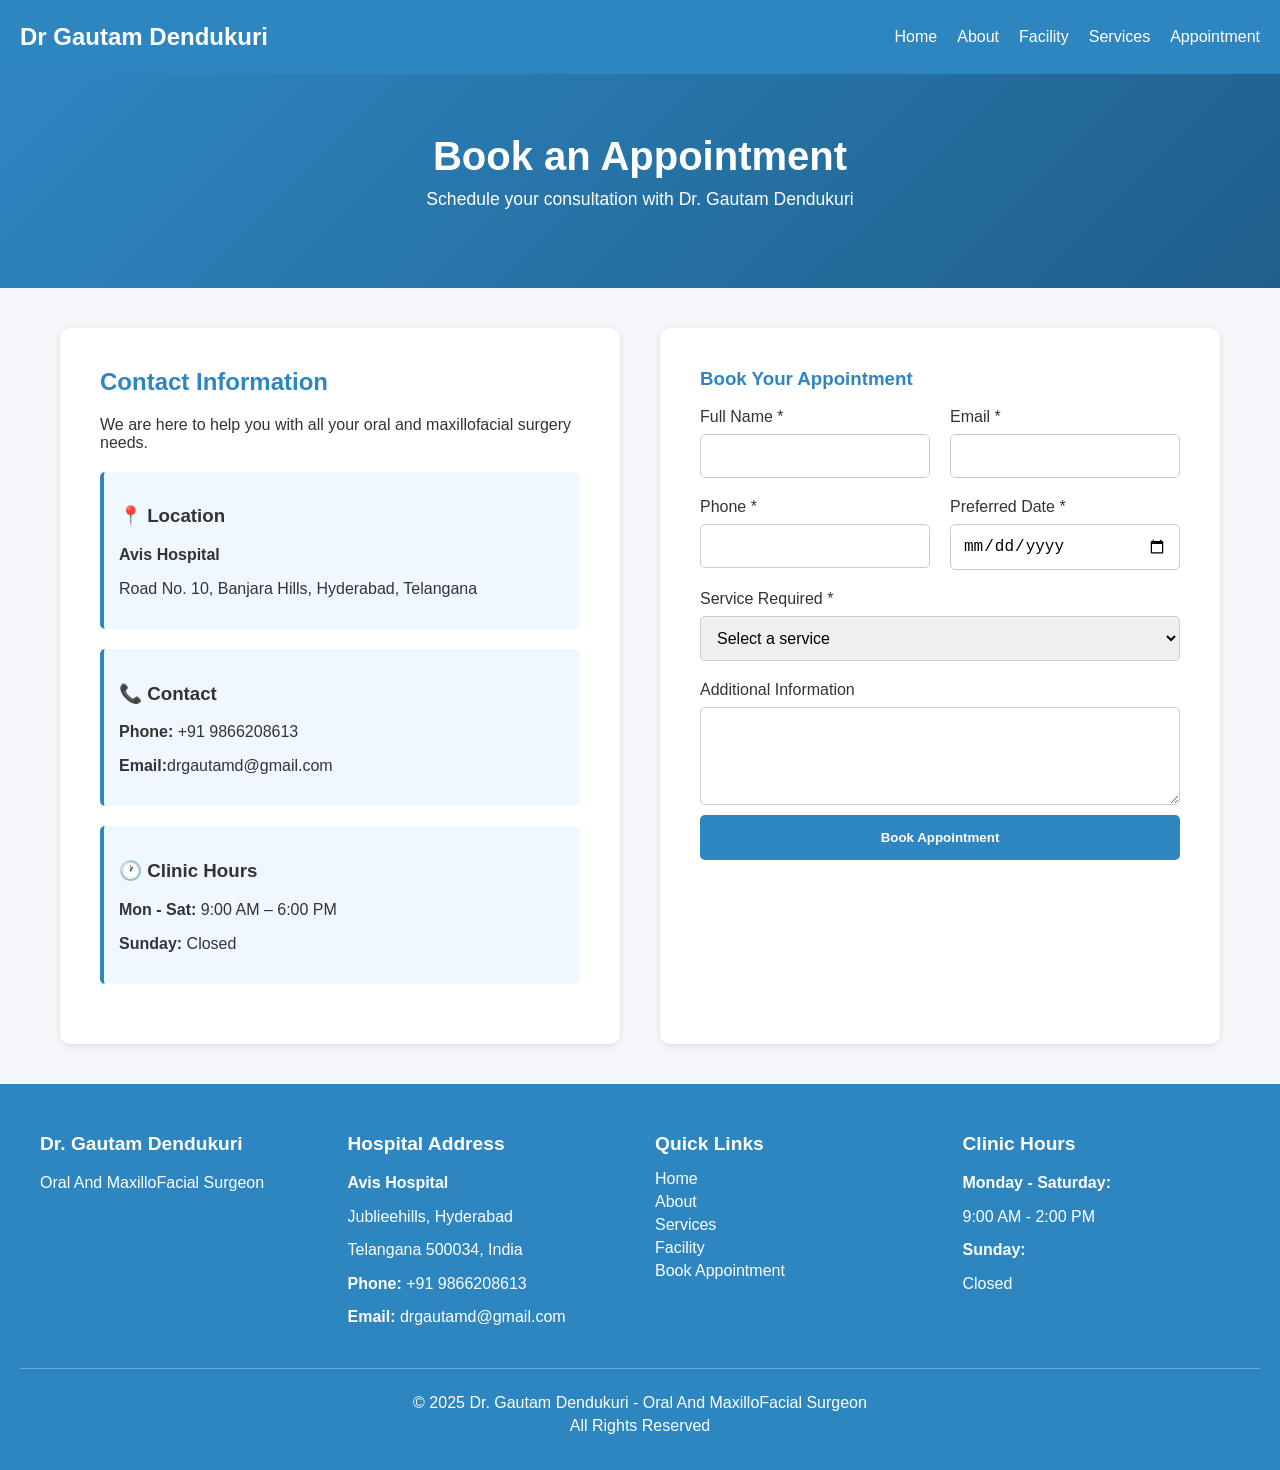
<file: appointment.html>
<!DOCTYPE html>
<html lang="en">
<head>
  <meta charset="UTF-8" />
  <meta name="viewport" content="width=device-width, initial-scale=1.0" />
  <title>Appointment - Dr Gautam Dendukuri</title>
  <style>
    * { box-sizing: border-box; }
    body {
      margin: 0;
      font-family: Arial, sans-serif;
      background-color: #f5f7fa;
      color: #333;
    }

    .page-header {
      background: linear-gradient(135deg, #2E86C1, #1f5f8b);
      color: white;
      padding: 60px 20px;
      text-align: center;
    }

    .page-header h1 { margin: 0; font-size: 2.5rem; }
    .page-header p { margin-top: 10px; font-size: 1.1rem; }

    .appointment-container {
      max-width: 1200px;
      margin: 40px auto;
      display: grid;
      grid-template-columns: 1fr 1fr;
      gap: 40px;
      padding: 0 20px;
    }

    .appointment-info, .contact-form {
      background: #fff;
      padding: 40px;
      border-radius: 10px;
      box-shadow: 0 2px 8px rgba(0,0,0,0.1);
    }

    .appointment-info h2, .contact-form h3 {
      color: #2E86C1;
      margin-top: 0;
    }

    .info-item {
      background: #f0f8ff;
      border-left: 4px solid #2E86C1;
      margin: 20px 0;
      padding: 15px;
      border-radius: 5px;
    }

    .form-grid {
      display: grid;
      grid-template-columns: repeat(2, 1fr);
      gap: 20px;
    }

    .form-group {
      display: flex;
      flex-direction: column;
    }

    .form-group.full-width { grid-column: 1 / -1; }

    label {
      margin-bottom: 8px;
      font-weight: 500;
    }

    input, select, textarea {
      padding: 12px;
      border: 1px solid #ccc;
      border-radius: 5px;
      font-size: 1rem;
    }

    button.submit-button {
      margin-top: 10px;
      width: 100%;
      padding: 15px;
      background: #2E86C1;
      border: none;
      border-radius: 5px;
      color: #fff;
      font-weight: bold;
      cursor: pointer;
      transition: background-color 0.3s;
    }

    button.submit-button:hover { background: #1f5f8b; }

    /* Loading state */
    button.submit-button:disabled { opacity: 0.8; cursor: not-allowed; }
    .loading-content { display: inline-flex; align-items: center; gap: 10px; }
    .spinner {
      width: 16px; height: 16px;
      border: 2px solid rgba(255,255,255,0.6);
      border-top-color: #ffffff;
      border-radius: 50%;
      animation: spin 0.8s linear infinite;
    }
    @keyframes spin { to { transform: rotate(360deg); } }

    @media (max-width: 768px) {
      .appointment-container { grid-template-columns: 1fr; }
      .form-grid { grid-template-columns: 1fr; }
    }
     footer {
    background-color: #2E86C1;
    color: white;
    padding: 30px 20px;
    margin-top: 40px;
  }

  .footer-content {
    max-width: 1200px;
    margin: 0 auto;
    display: grid;
    grid-template-columns: repeat(auto-fit, minmax(250px, 1fr));
    gap: 30px;
  }

  .footer-section h3 {
    color: white;
    margin-bottom: 15px;
    font-size: 1.2rem;
  }

  /* removed icon styles */

  .footer-section p {
    margin: 8px 0;
    line-height: 1.6;
  }

  .footer-section a {
    color: white;
    text-decoration: none;
    display: block;
    margin: 5px 0;
  }

  .footer-section a:hover {
    text-decoration: underline;
  }

  .footer-bottom {
    text-align: center;
    margin-top: 30px;
    padding-top: 20px;
    border-top: 1px solid rgba(255, 255, 255, 0.3);
  }

  .footer-bottom p {
    margin: 5px 0;
  }

  @media (max-width: 768px) {
    .footer-content {
      grid-template-columns: 1fr;
      gap: 10px;
      text-align: center;
    }

    footer {
      padding: 20px 15px;
    }

    .footer-section {
      padding: 12px 0;
      border-bottom: 1px solid rgba(255, 255, 255, 0.2);
    }

    .footer-section:last-child {
      border-bottom: none;
    }

    .footer-section h3 {
      font-size: 1.1rem;
      margin-bottom: 8px;
    }

    /* removed icon styles */

    .footer-section p {
      margin: 4px 0;
      font-size: 0.9rem;
    }

    .footer-section a {
      font-size: 0.9rem;
      margin: 2px 0;
    }

    .footer-bottom {
      margin-top: 20px;
      padding-top: 15px;
      font-size: 0.85rem;
    }

    .footer-bottom p {
      margin: 3px 0;
    }
  }
  </style>
</head>

<body>
  
  <div id="header-container"></div>
  <main>
    <div class="page-header">
      <h1>Book an Appointment</h1>
      <p>Schedule your consultation with Dr. Gautam Dendukuri</p>
    </div>

    <div class="appointment-container">
      <div class="appointment-info">
        <h2>Contact Information</h2>
        <p>We are here to help you with all your oral and maxillofacial surgery needs.</p>

        <div class="info-item">
          <h3>📍 Location</h3>
          <p><strong>Avis Hospital</strong></p>
          <p>Road No. 10, Banjara Hills, Hyderabad, Telangana</p>
        </div>

        <div class="info-item">
          <h3>📞 Contact</h3>
          <p><strong>Phone:</strong> +91 9866208613</p>
          <p><strong>Email:</strong>drgautamd@gmail.com</p>
        </div>

        <div class="info-item">
          <h3>🕐 Clinic Hours</h3>
          <p><strong>Mon - Sat:</strong> 9:00 AM – 6:00 PM</p>
          <p><strong>Sunday:</strong> Closed</p>
        </div>
      </div>

      <div class="contact-form">
        <h3>Book Your Appointment</h3>
        <form id="appointmentForm">
          <div class="form-grid">
            <div class="form-group">
              <label for="name">Full Name *</label>
              <input type="text" id="name" name="name" required>
            </div>
            <div class="form-group">
              <label for="email">Email *</label>
              <input type="email" id="email" name="email" required>
            </div>
            <div class="form-group">
              <label for="phone">Phone *</label>
              <input type="tel" id="phone" name="phone" required>
            </div>
            <div class="form-group">
              <label for="bookingDate">Preferred Date *</label>
              <input type="date" id="bookingDate" name="bookingDate" required>
            </div>
            <div class="form-group full-width">
              <label for="service">Service Required *</label>
              <select id="service" name="service" required>
                <option value="">Select a service</option>
                <option value="facial-trauma">Facial Trauma & Deformities</option>
                <option value="orthognathic">Orthognathic & Cosmetic Surgery</option>
                <option value="sleep-apnoea">Obstructive Sleep Apnoea</option>
                <option value="head-neck">Head & Neck Pathology</option>
                <option value="dental-implants">Full Mouth Rehabilitation</option>
                <option value="consultation">General Consultation</option>
              </select>
            </div>
            <div class="form-group full-width">
              <label for="message">Additional Information</label>
              <textarea id="message" name="message" rows="4"></textarea>
            </div>
          </div>
          <button type="submit" class="submit-button">Book Appointment</button>
        </form>
      </div>
    </div>

      <!-- Footer -->
  <footer>
  <div class="footer-content">
    <div class="footer-section">
      <h3>Dr. Gautam Dendukuri</h3>
      <p>Oral And MaxilloFacial Surgeon</p>
      
    </div>

    <div class="footer-section">
      <h3>Hospital Address</h3>
      <p><strong>Avis Hospital</strong></p>
      <p>Jublieehills, Hyderabad</p>
      <p>Telangana 500034, India</p>
      <p><strong>Phone:</strong> +91 9866208613</p>
      <p><strong>Email:</strong> drgautamd@gmail.com</p>
    </div>

    <div class="footer-section">
      <h3>Quick Links</h3>
      <a href="index.html">Home</a>
      <a href="about.html">About</a>
      <a href="services.html">Services</a>
      <a href="facility.html">Facility</a>
      <a href="appointment.html">Book Appointment</a>
    </div>

    <div class="footer-section">
      <h3>Clinic Hours</h3>
      <p><strong>Monday - Saturday:</strong></p>
      <p>9:00 AM - 2:00 PM</p>
      <p><strong>Sunday:</strong></p>
      <p>Closed</p>
      <!-- <p style="margin-top: 15px;"><em>Emergency cases available 24/7</em></p> -->
    </div>
  </div>

  <div class="footer-bottom">
    <p>&copy; 2025 Dr. Gautam Dendukuri - Oral And MaxilloFacial Surgeon</p>
    <p>All Rights Reserved</p>
  </div>
</footer>

  </main>
 

  <script>
    fetch("header.html")
      .then(response => {
        if (!response.ok) {
          throw new Error("Header failed to load");
        }
        return response.text();
      })
      .then(data => {
        document.getElementById("header-container").innerHTML = data;
        const toggleBtn = document.getElementById('menuToggle');
        const navLinks = document.getElementById('navLinks');
        if (toggleBtn && navLinks) {
          toggleBtn.addEventListener('click', () => {
            navLinks.classList.toggle('show');
          });
        }
      })
      .catch(error => {
        console.error("Error loading header:", error);
      });

    const GOOGLE_SCRIPT_URL = "https://script.google.com/macros/s/AKfycbyk726o5K_Hj0Gotx3oP5ljRyBOSq3weRAcrnk2KGQ3FmMeCqcJ_z1u5XB8iQSWZHjE/exec";

    document.getElementById("appointmentForm").addEventListener("submit", async (event) => {
      event.preventDefault();
      const form = event.target;
      const submitBtn = form.querySelector('button[type="submit"]');
      const originalBtnHtml = submitBtn.innerHTML;
      submitBtn.disabled = true;
      submitBtn.setAttribute('aria-busy', 'true');
      submitBtn.innerHTML = '<span class="loading-content"><span class="spinner"></span><span>Please wait...</span></span>';
      const formData = new FormData(form);
      const payload = new URLSearchParams(formData);

      try {
        await fetch(GOOGLE_SCRIPT_URL, {
          method: "POST",
          mode: "no-cors",
          headers: { "Content-Type": "application/x-www-form-urlencoded" },
          body: payload.toString()
        });
        alert("✅ Thank you! Your appointment has been submitted successfully. We will contact you shortly.");
        form.reset();
      } catch (error) {
        alert("❌ Submission failed. Please try again later or contact us directly.");
        console.error(error);
      } finally {
        submitBtn.disabled = false;
        submitBtn.removeAttribute('aria-busy');
        submitBtn.innerHTML = originalBtnHtml;
      }
    });
  </script>
</body>
</html>
</file>
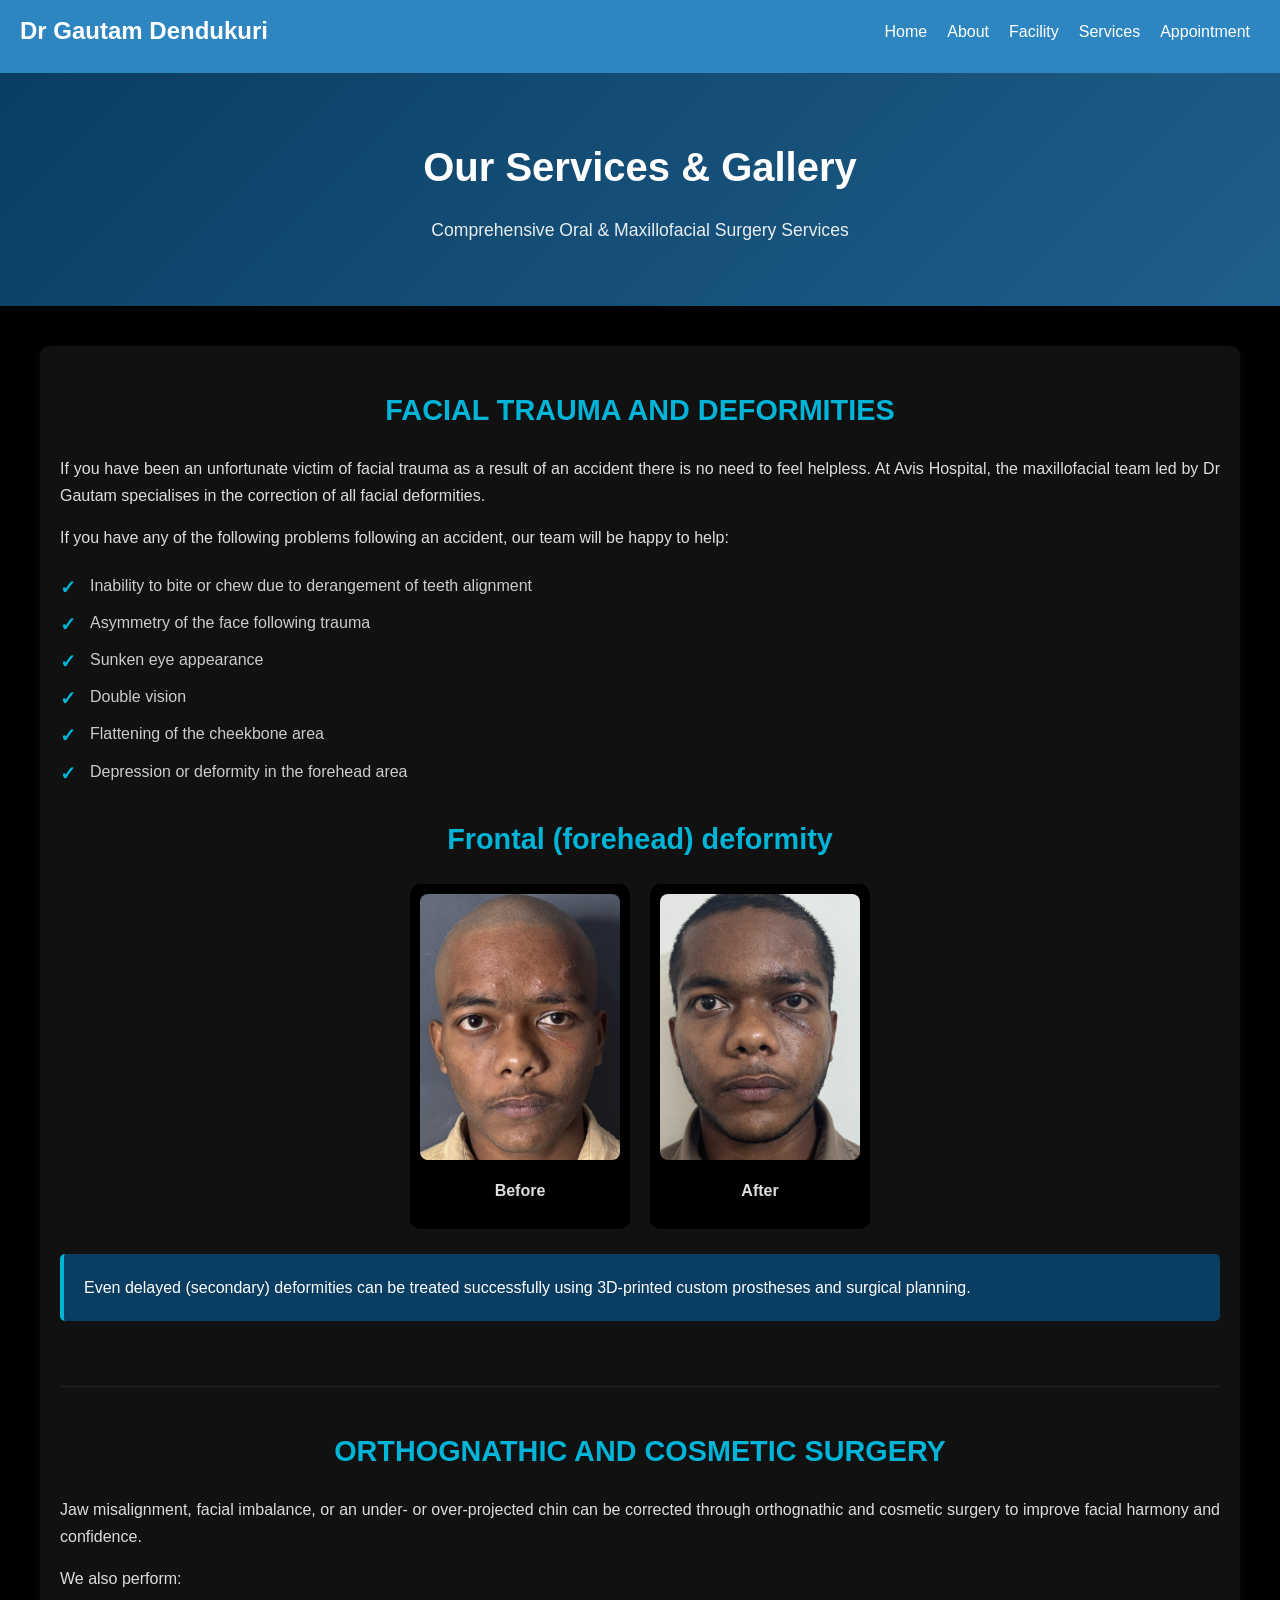
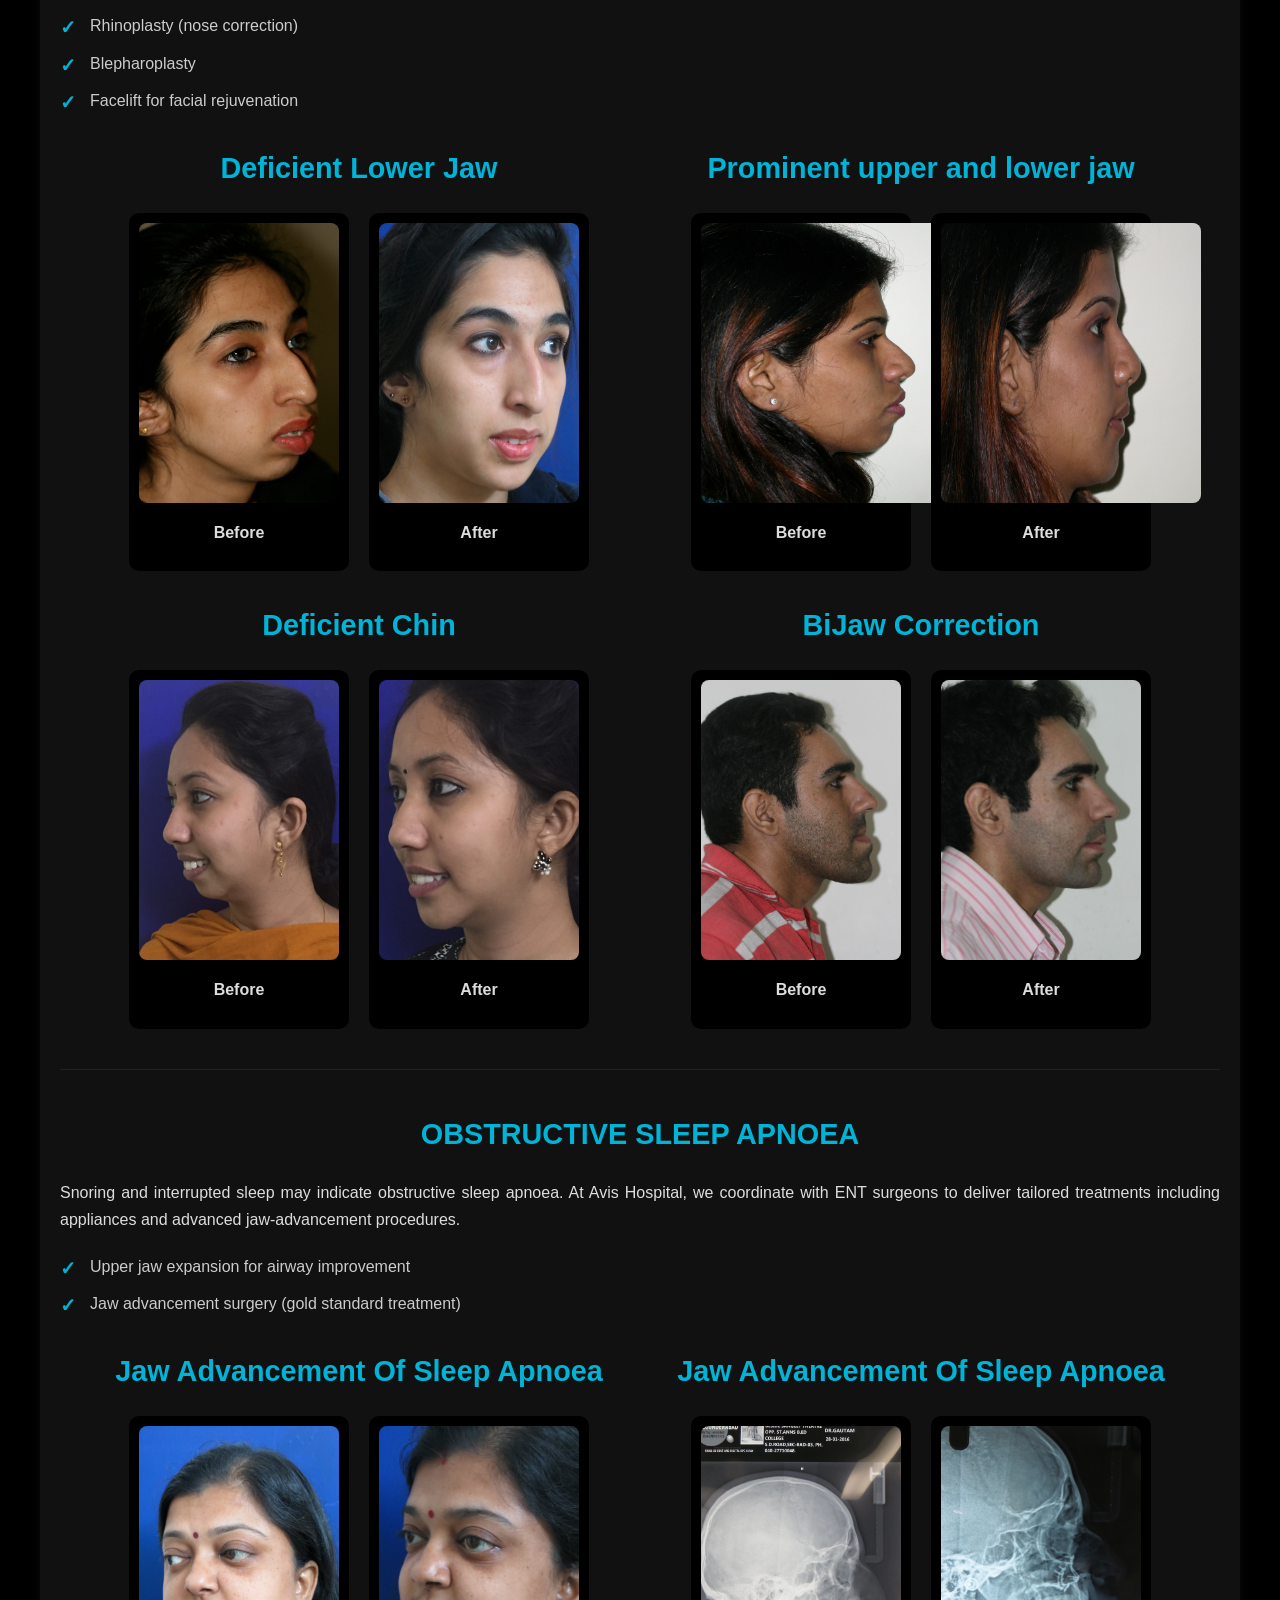
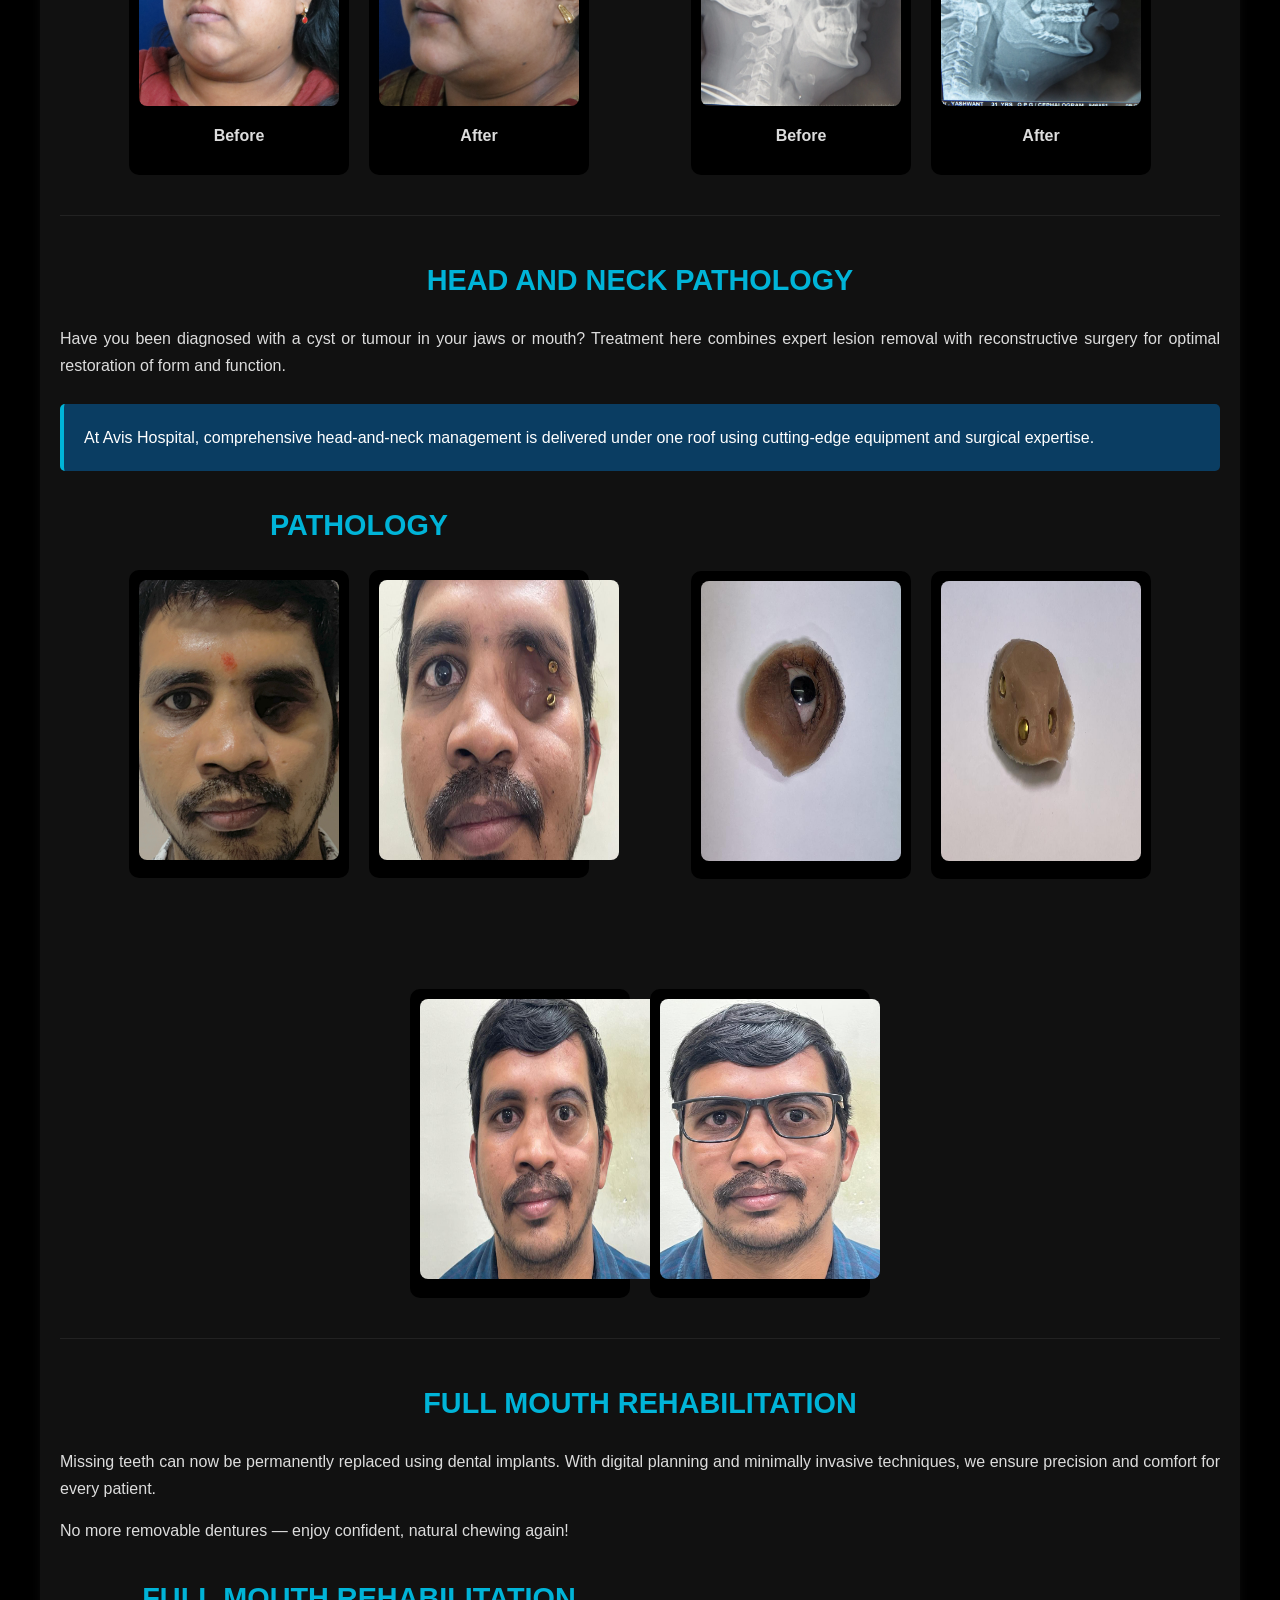
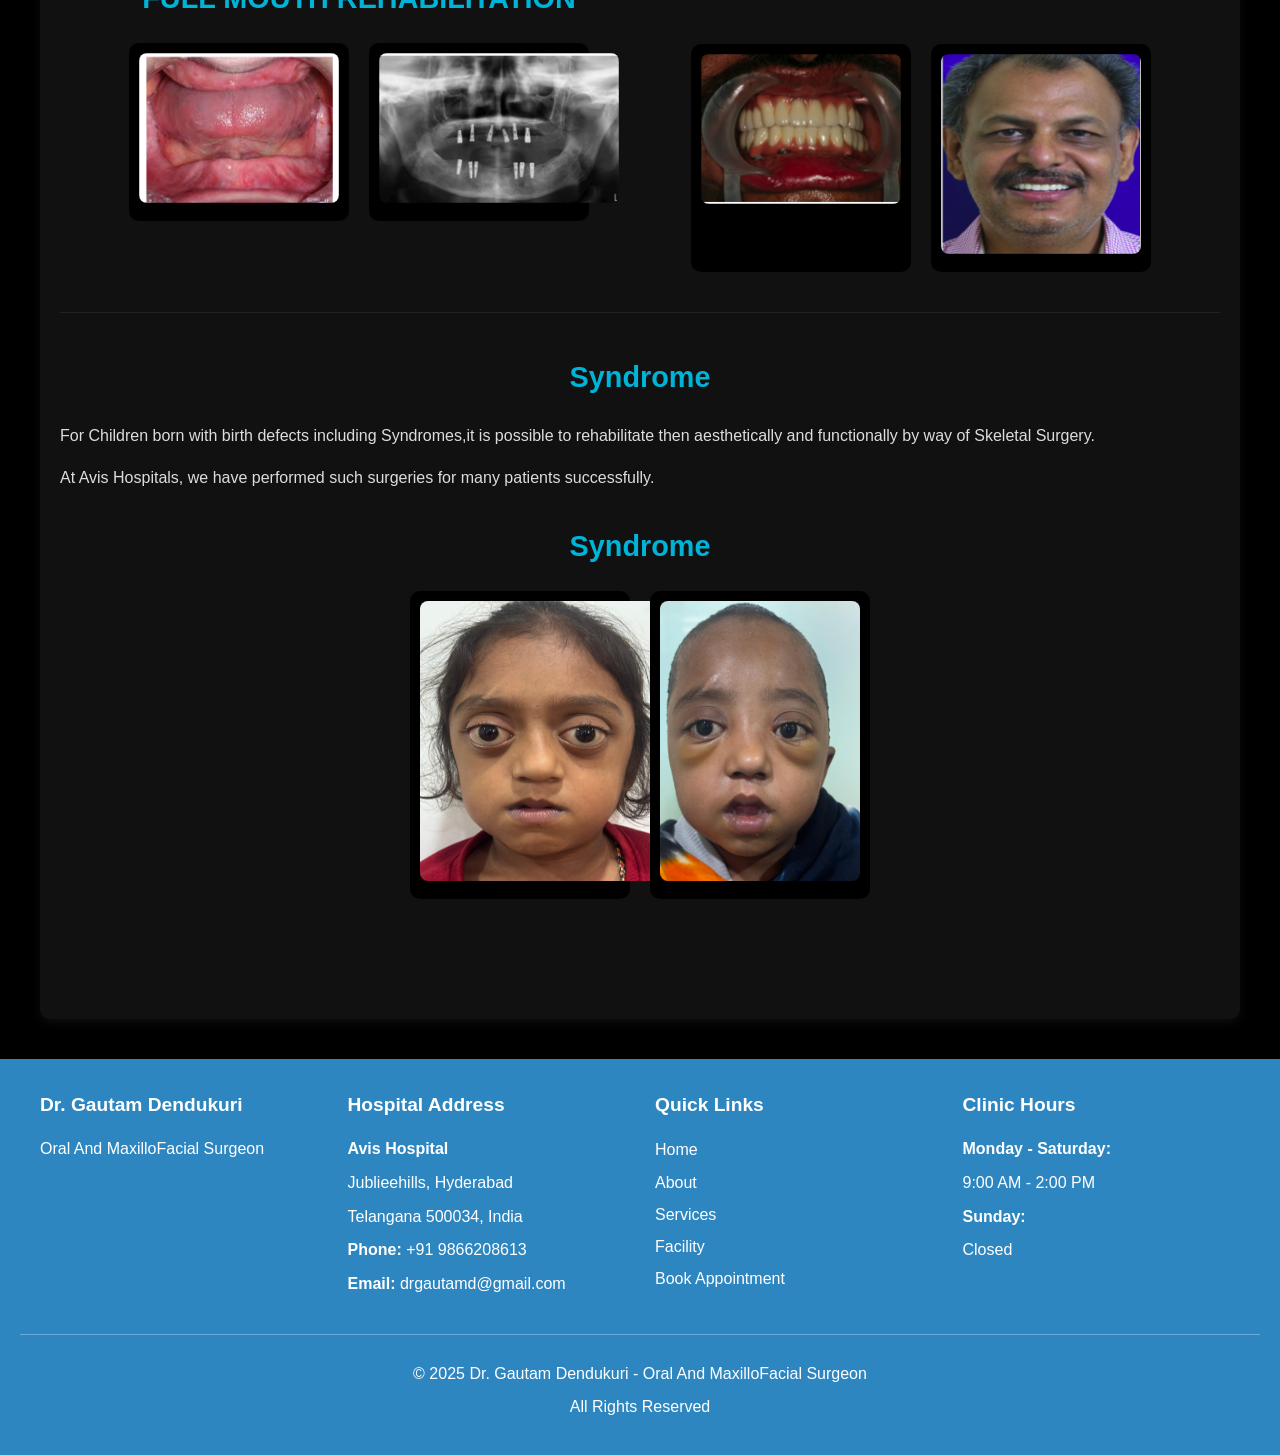
<file: services.html>
<!DOCTYPE html>
<html lang="en">

<head>
    <meta charset="UTF-8" />
    <meta name="viewport" content="width=device-width, initial-scale=1.0" />
    <title>Services - Dr Gautam Dendukuri</title>

    <style>
        /* ---------- Global Reset ---------- */
        * {
            box-sizing: border-box;
            margin: 0;
            padding: 0;
        }

        /* ---------- Base Styles ---------- */
        body {
            font-family: Arial, sans-serif;
            background-color: #000;
            /* Full black background */
            color: #fff;
            /* White text */
            overflow-x: hidden;
            width: 100%;
            line-height: 1.7;
        }

        main {
            width: 100%;
        }

        /* ---------- Page Header ---------- */
        .page-header {
            background: linear-gradient(135deg, #0a3d62, #1f5f8b);
            color: #fff;
            padding: 60px 20px;
            text-align: center;
        }

        .page-header h1 {
            margin: 0;
            font-size: 2.5rem;
        }

        .page-header p {
            margin-top: 15px;
            font-size: 1.1rem;
            opacity: 0.9;
        }

        /* ---------- Content Wrapper ---------- */
        .content-wrapper {
            max-width: 1200px;
            margin: 40px auto;
            background-color: #111;
            /* Dark card background */
            padding: 40px 20px;
            border-radius: 10px;
            box-shadow: 0 4px 10px rgba(255, 255, 255, 0.05);
        }

        /* ---------- Service Sections ---------- */
        .service-section {
            margin-bottom: 40px;
            padding-bottom: 40px;
            border-bottom: 1px solid #222;
        }

        .service-section:last-child {
            border-bottom: none;
        }

        .service-section h2 {
            color: #00B4D8;
            /* Accent blue */
            font-size: 1.8rem;
            margin-bottom: 20px;
        }

        .service-section p {
            color: #ddd;
            margin-bottom: 15px;
            text-align: justify;
        }

        /* ---------- Lists ---------- */
        .service-list {
            list-style: none;
            margin: 20px 0;
            padding: 0;
        }

        .service-list li {
            position: relative;
            padding-left: 30px;
            margin-bottom: 10px;
            color: #ccc;
        }

        .service-list li::before {
            content: "✓";
            position: absolute;
            left: 0;
            color: #00B4D8;
            font-weight: bold;
            font-size: 1.2rem;
        }


        /* ---------- Highlight Box ---------- */
        .service-highlight {
            background-color: #0a3d62;
            border-left: 4px solid #00B4D8;
            padding: 20px;
            margin: 25px 0;
            border-radius: 5px;
        }

        .service-highlight p {
            margin: 0;
            color: #fff;
        }

        /* ---------- Gallery ---------- */
        .gallery-grid-two {
            display: flex;
            flex-wrap: wrap;
            justify-content: center;
            gap: 25px;
            margin-top: 25px;
        }

        .gallery-item {
            background-color: #111;
            border-radius: 10px;
            box-shadow: 0 2px 10px rgba(255, 255, 255, 0.1);
            overflow: hidden;
            width: 100%;
            max-width: 250px;
            transition: transform 0.3s, box-shadow 0.3s;
            cursor: pointer;
        }

        .gallery-item:hover {
            transform: translateY(-5px);
            box-shadow: 0 6px 15px rgba(255, 255, 255, 0.2);
        }

        .gallery-item img {
            width: 100%;
            height: 320px;
            object-fit: cover;
        }

        .item-title {
            text-align: center;
            padding: 12px;
            font-weight: 600;
            color: #00B4D8;
            background-color: #000;
        }

        /* ---------- Lightbox ---------- */
        .lightbox {
            display: none;
            position: fixed;
            z-index: 9999;
            inset: 0;
            background-color: rgba(0, 0, 0, 0.9);
            justify-content: center;
            align-items: center;
        }

        .lightbox.active {
            display: flex;
        }

        .lightbox-content {
            max-width: 90%;
            max-height: 90%;
            object-fit: contain;
        }

        .lightbox-close {
            position: absolute;
            top: 20px;
            right: 40px;
            color: white;
            font-size: 40px;
            font-weight: bold;
            cursor: pointer;
            transition: color 0.3s;
        }

        .lightbox-close:hover {
            color: #00B4D8;
        }

        /* ---------- Responsive ---------- */
        @media (max-width: 768px) {
            .page-header {
                padding: 40px 15px;
            }

            .page-header h1 {
                font-size: 1.9rem;
            }

            .page-header p {
                font-size: 1rem;
            }

            .content-wrapper {
                padding: 25px 15px;
            }

            .service-section h2 {
                font-size: 1.4rem;
            }

            .service-section p {
                font-size: 0.95rem;
            }

            .gallery-item img {
                height: 360px;
            }

            .lightbox-close {
                top: 10px;
                right: 20px;
                font-size: 30px;
            }
        }

        header {
            background-color: #2E86C1;
            color: white;
            padding: 20px;
        }

        nav {
            display: flex;
            justify-content: space-between;
            align-items: center;
            flex-wrap: wrap;
        }

        .logo {
            font-size: 1.5rem;
            font-weight: bold;
        }

        .menu-toggle {
            display: none;
            font-size: 1.8rem;
            background: none;
            border: none;
            color: white;
            cursor: pointer;
            user-select: none;
        }

        .nav-links {
            list-style: none;
            display: flex;
            gap: 20px;
            padding: 0;
            margin: 0;
            overflow: hidden;
            transition: max-height 0.3s ease;
        }

        .nav-links li {
            display: inline;
        }

        .nav-links a {
            color: white;
            text-decoration: none;
            font-weight: 500;
            display: block;
            padding: 8px 0;
        }

        .nav-links a:hover {
            text-decoration: underline;
        }

        /* Mobile: keep logo and hamburger side by side, stack menu below */
        @media (max-width: 768px) {
            nav {
                flex-direction: row;
                justify-content: space-between;
                align-items: center;
            }

            .menu-toggle {
                display: block;
            }

            .nav-links {
                flex-direction: column;
                width: 100%;
                max-height: 0;
                background-color: #2E86C1;
                order: 3;
                align-items: center;
            }

            .nav-links.show {
                max-height: 500px;
                /* enough to show all menu items */
            }

            .nav-links li {
                padding: 10px 20px;
                width: 100%;
                text-align: center;
            }

            .nav-links a {
                text-align: center;
                width: 100%;
            }
        }

        footer {
            background-color: #2E86C1;
            color: white;
            padding: 30px 20px;
            margin-top: 40px;
        }

        .footer-content {
            max-width: 1200px;
            margin: 0 auto;
            display: grid;
            grid-template-columns: repeat(auto-fit, minmax(250px, 1fr));
            gap: 30px;
        }

        .footer-section h3 {
            color: white;
            margin-bottom: 15px;
            font-size: 1.2rem;
        }

        /* removed icon styles */

        .footer-section p {
            margin: 8px 0;
            line-height: 1.6;
        }

        .footer-section a {
            color: white;
            text-decoration: none;
            display: block;
            margin: 5px 0;
        }

        .footer-section a:hover {
            text-decoration: underline;
        }

        .footer-bottom {
            text-align: center;
            margin-top: 30px;
            padding-top: 20px;
            border-top: 1px solid rgba(255, 255, 255, 0.3);
        }

        .footer-bottom p {
            margin: 5px 0;
        }

        @media (max-width: 768px) {
            .footer-content {
                grid-template-columns: 1fr;
                gap: 10px;
                text-align: center;
            }

            footer {
                padding: 20px 15px;
            }

            .footer-section {
                padding: 12px 0;
                border-bottom: 1px solid rgba(255, 255, 255, 0.2);
            }

            .footer-section:last-child {
                border-bottom: none;
            }

            .footer-section h3 {
                font-size: 1.1rem;
                margin-bottom: 8px;
            }

            /* removed icon styles */

            .footer-section p {
                margin: 4px 0;
                font-size: 0.9rem;
            }

            .footer-section a {
                font-size: 0.9rem;
                margin: 2px 0;
            }

            .footer-bottom {
                margin-top: 20px;
                padding-top: 15px;
                font-size: 0.85rem;
            }

            .footer-bottom p {
                margin: 3px 0;
            }
        }

        .gallery-section {
            text-align: center;
            margin-top: 40px;
            margin-bottom: 40px;
        }

        .gallery-heading {
            font-size: 1.6rem;
            font-weight: 600;
            color: #2E86C1;
            /* or #00B4D8 for dark theme */
            margin-bottom: 20px;
            text-transform: uppercase;
            letter-spacing: 1px;
        }

        h2 {
            text-align: center;
            color: #0D5174;
            margin-bottom: 20px;
        }

        .image-row {
            display: flex;
            justify-content: center;
            gap: 20px;
            flex-wrap: wrap;
        }

        .image-card {
            background-color: #000;
            border-radius: 10px;
            padding: 10px;
            text-align: center;
            width: 250px;
        }

        .image-card img {
            width: 100%;
            border-radius: 8px;
        }

        .caption {
            color: #fff;
            margin-top: 8px;
            font-weight: bold;
            text-align: center;
        }

        @media (max-width: 600px) {
            .image-row {
                flex-direction: column;
                align-items: center;
            }
        }

        .deformity-row {
            display: flex;
            justify-content: center;
            align-items: flex-start;
            gap: 40px;
            flex-wrap: wrap;
            margin-top: 30px;
        }

        .deformity-card {
            width: 45%;
            min-width: 300px;
            text-align: center;
        }

        h2 {
            color: #0D5174;
            margin-bottom: 20px;
        }

        .image-row {
            display: flex;
            justify-content: center;
            gap: 20px;
            flex-wrap: wrap;
        }

        .image-card {
            background-color: #000;
            border-radius: 10px;
            padding: 10px;
            width: 220px;
        }

        .image-card img {
            width: 100%;
            border-radius: 8px;
        }

        .caption {
            color: #fff;
            margin-top: 8px;
            font-weight: bold;
        }

        @media (max-width: 800px) {
            .deformity-row {
                flex-direction: column;
                align-items: center;
            }

            .deformity-card {
                width: 90%;
            }
        }
    </style>

</head>

<body>





    <main>
        <header style="background-color: #2E86C1; padding-right: 30px; padding-top: 10px;">
            <nav>
                <div class="logo">Dr Gautam Dendukuri</div>
                <button class="menu-toggle" id="menuToggle" aria-label="Toggle menu">☰</button>
                <ul class="nav-links" id="navLinks">
                    <li><a href="index.html">Home</a></li>
                    <li><a href="about.html">About</a></li>
                    <li><a href="facility.html">Facility</a></li>
                    <li><a href="services.html">Services</a></li>
                    <li><a href="appointment.html">Appointment</a></li>
                </ul>
            </nav>
        </header>
        <div class="page-header">
            <h1>Our Services & Gallery</h1>
            <p>Comprehensive Oral & Maxillofacial Surgery Services</p>
        </div>

        <div class="content-wrapper">
            <!-- Facial Trauma -->
            <div class="service-section">
                <h2>FACIAL TRAUMA AND DEFORMITIES</h2>
                <p>
                    If you have been an unfortunate victim of facial trauma as a result of an accident there is no need
                    to feel helpless. At Avis Hospital, the maxillofacial team led by Dr Gautam specialises in the
                    correction of all facial deformities.
                </p>
                <p>
                    If you have any of the following problems following an accident, our team will be happy to help:
                </p>
                <ul class="service-list">
                    <li>Inability to bite or chew due to derangement of teeth alignment</li>
                    <li>Asymmetry of the face following trauma</li>
                    <li>Sunken eye appearance</li>
                    <li>Double vision</li>
                    <li>Flattening of the cheekbone area</li>
                    <li>Depression or deformity in the forehead area</li>
                </ul>
                <div class="deformity-row">

                    <!-- First Set -->
                    <div class="deformity-card">
                        <h2>Frontal (forehead) deformity</h2>
                        <div class="image-row">
                            <div class="image-card">
                                <img src="./resources/assets/fd-1 (2).jpeg" alt="Before image">
                                <p class="caption" style="text-align: center;">Before</p>
                            </div>
                            <div class="image-card">
                                <img src="./resources/assets/fd-1 (1).jpeg" alt="After image">
                                <p class="caption" style="text-align: center;">After</p>
                            </div>
                        </div>
                    </div>

                    <!-- Second Set -->
                    <!-- <div class="deformity-card">
                        <h2>Frontal (forehead) deformity</h2>
                        <div class="image-row">
                            <div class="image-card">
                                <img src="./resources/assets/fd-1 (2).jpeg" alt="Before image">
                                <p class="caption" style="text-align: center;">Before</p>
                            </div>
                            <div class="image-card">
                                <img src="./resources/assets/fd-1 (1).jpeg" alt="After image">
                                <p class="caption" style="text-align: center;">After</p>
                            </div>
                        </div>
                    </div> -->

                </div>


                <div class="service-highlight">
                    <p>Even delayed (secondary) deformities can be treated successfully using 3D-printed custom
                        prostheses and surgical planning.</p>
                </div>
            </div>

            <!-- Orthognathic -->
            <div class="service-section">
                <h2>ORTHOGNATHIC AND COSMETIC SURGERY</h2>
                <p>
                    Jaw misalignment, facial imbalance, or an under- or over-projected chin can be corrected through
                    orthognathic and cosmetic surgery to improve facial harmony and confidence.
                </p>
                <p>We also perform:</p>
                <ul class="service-list">
                    <li>Rhinoplasty (nose correction)</li>
                    <li>Blepharoplasty</li>
                    <li>Facelift for facial rejuvenation</li>
                </ul>

                <div class="deformity-row">

                    <!-- First Set -->
                    <div class="deformity-card">
                        <h2>Deficient Lower Jaw</h2>
                        <div class="image-row">
                            <div class="image-card">
                                <img src="./resources/assets/IMG_6109.webp" alt="Before image" style="height: 280px;">
                                <p class="caption" style="text-align: center;">Before</p>
                            </div>
                            <div class="image-card">
                                <img src="./resources/assets/IMG_0729.webp" alt="After image" style="height: 280px;">
                                <p class="caption" style="text-align: center;">After</p>
                            </div>
                        </div>
                    </div>

                    <!-- Second Set -->
                    <div class="deformity-card">
                        <h2>Prominent upper and lower jaw</h2>
                        <div class="image-row">
                            <div class="image-card">
                                <img src="./resources/assets/img-11 (2).jpeg" alt="Before image"
                                    style="height: 280px; width: 240px;">
                                <p class="caption" style="text-align: center;">Before</p>
                            </div>
                            <div class="image-card">
                                <img src="./resources/assets/img-11 (1).jpeg" alt="After image"
                                    style="height: 280px; width: 260px;">
                                <p class="caption" style="text-align: center;">After</p>
                            </div>
                        </div>
                    </div>

                </div>
                <div class="deformity-row">

                    <!-- First Set -->
                    <div class="deformity-card">
                        <h2>Deficient Chin</h2>
                        <div class="image-row">
                            <div class="image-card">
                                <img src="./resources/assets/IMG-15.jpeg" alt="Before image" style="height: 280px;">
                                <p class="caption" style="text-align: center;">Before</p>
                            </div>
                            <div class="image-card">
                                <img src="./resources/assets/IMG-14.jpeg" alt="After image" style="height: 280px;">
                                <p class="caption" style="text-align: center;">After</p>
                            </div>
                        </div>
                    </div>

                    <!-- Second Set -->
                    <div class="deformity-card">
                        <h2>BiJaw Correction</h2>
                        <div class="image-row">
                            <div class="image-card">
                                <img src="./resources/assets/IMG-13.jpeg" alt="Before image" style="height: 280px;">
                                <p class="caption" style="text-align: center;">Before</p>
                            </div>
                            <div class="image-card">
                                <img src="./resources/assets/IMG-12.jpeg" alt="After image" style="height: 280px;">
                                <p class="caption" style="text-align: center;">After</p>
                            </div>
                        </div>
                    </div>

                </div>

            </div>

            <!-- Sleep Apnoea -->
            <div class="service-section">
                <h2>OBSTRUCTIVE SLEEP APNOEA</h2>
                <p>
                    Snoring and interrupted sleep may indicate obstructive sleep apnoea. At Avis Hospital, we coordinate
                    with ENT surgeons to deliver tailored treatments including appliances and advanced jaw-advancement
                    procedures.
                </p>
                <ul class="service-list">
                    <li>Upper jaw expansion for airway improvement</li>
                    <li>Jaw advancement surgery (gold standard treatment)</li>
                </ul>

                <!-- <div class="gallery-grid-two">
                    <div class="gallery-item" onclick="openLightbox('./resources/assets/IMG_1911.webp')">
                        <img src="./resources/assets/IMG_1911.webp" alt="Before">
                        <div class="item-title">Before</div>
                    </div>
                    <div class="gallery-item" onclick="openLightbox('./resources/assets/IMG_1913.webp')">
                        <img src="./resources/assets/IMG_1913.webp" alt="After">
                        <div class="item-title">After</div>
                    </div>
                </div> -->
                <div class="deformity-row">

                    <!-- First Set -->
                    <div class="deformity-card">
                        <h2>Jaw Advancement Of Sleep Apnoea</h2>
                        <div class="image-row">
                            <div class="image-card">
                                <img src="./resources/assets/IMG-18.jpeg" alt="Before image" style="height: 280px;">
                                <p class="caption" style="text-align: center;">Before</p>
                            </div>
                            <div class="image-card">
                                <img src="./resources/assets/IMG-17.jpeg" alt="After image" style="height: 280px;">
                                <p class="caption" style="text-align: center;">After</p>
                            </div>
                        </div>
                    </div>

                    <!-- Second Set -->
                    <div class="deformity-card">
                        <h2>Jaw Advancement Of Sleep Apnoea</h2>
                        <div class="image-row">
                            <div class="image-card">
                                <img src="./resources/assets/IMG_1911.webp" alt="Before image" style="height: 280px;">
                                <p class="caption" style="text-align: center;">Before</p>
                            </div>
                            <div class="image-card">
                                <img src="./resources/assets/IMG_1913.webp" alt="After image" style="height: 280px;">
                                <p class="caption" style="text-align: center;">After</p>
                            </div>
                        </div>
                    </div>

                </div>
            </div>

            <!-- Head & Neck -->
            <div class="service-section">
                <h2>HEAD AND NECK PATHOLOGY</h2>
                <p>
                    Have you been diagnosed with a cyst or tumour in your jaws or mouth? Treatment here combines expert
                    lesion removal with reconstructive surgery for optimal restoration of form and function.
                </p>
                <div class="service-highlight">
                    <p>At Avis Hospital, comprehensive head-and-neck management is delivered under one roof using
                        cutting-edge equipment and surgical expertise.</p>
                </div>
                <div class="deformity-row">

                    <!-- First Set -->
                    <div class="deformity-card">
                        <h2>PATHOLOGY</h2>
                        <div class="image-row">
                            <div class="image-card">
                                <img src="./resources/assets/sample16.jpeg" alt="Before image" style="height: 280px;">

                            </div>
                            <div class="image-card">
                                <img src="./resources/assets/sample11.jpeg" alt="After image"
                                    style="height: 280px; width: 240px;">

                            </div>
                        </div>
                    </div>

                    <!-- Second Set -->
                    <div class="deformity-card">

                        <div class="image-row" style="margin-top: 70px;">
                            <div class="image-card">
                                <img src="./resources/assets/sample12.jpeg" alt="Before image" style="height: 280px;">

                            </div>
                            <div class="image-card">
                                <img src="./resources/assets/sample15.jpeg" alt="After image" style="height: 280px;">

                            </div>
                        </div>
                    </div>
                    <div class="deformity-card">

                        <div class="image-row" style="margin-top: 70px;">
                            <div class="image-card">
                                <img src="./resources/assets/sample13.jpeg" alt="Before image"
                                    style="height: 280px; width: 260px;">

                            </div>
                            <div class="image-card">
                                <img src="./resources/assets/sample14.jpeg" alt="After image"
                                    style="height: 280px; width: 220px; ">

                            </div>
                        </div>
                    </div>


                </div>


            </div>

            <!-- Full Mouth -->
            <div class="service-section">
                <h2>FULL MOUTH REHABILITATION</h2>
                <p>
                    Missing teeth can now be permanently replaced using dental implants. With digital planning and
                    minimally invasive techniques, we ensure precision and comfort for every patient.
                </p>
                <p>No more removable dentures — enjoy confident, natural chewing again!</p>
                <div class="deformity-row">

                    <!-- First Set -->
                    <div class="deformity-card">
                        <h2>FULL MOUTH REHABILITATION</h2>
                        <div class="image-row">
                            <div class="image-card">
                                <img src="./resources/assets/pic-full.png" alt="Before image" style="height: 150px;">

                            </div>
                            <div class="image-card">
                                <img src="./resources/assets/full-2.png" alt="After image"
                                    style="height: 150px; width: 240px;">

                            </div>
                        </div>
                    </div>

                    <!-- Second Set -->
                    <div class="deformity-card">

                        <div class="image-row" style="margin-top: 70px;">
                            <div class="image-card">
                                <img src="./resources/assets/full-3.png" alt="Before image" style="height: 150px;">

                            </div>
                            <div class="image-card">
                                <img src="./resources/assets/full-4.png" alt="After image" style="height: 200px;">

                            </div>
                        </div>
                    </div>



                </div>
            </div>


            <div class="service-section">
                <h2>Syndrome</h2>
                <p>
                    For Children born with birth defects including Syndromes,it is possible to rehabilitate then
                    aesthetically and functionally by way of Skeletal Surgery.</p>

                <p>
                    At Avis Hospitals, we have performed such surgeries for many patients successfully.</p>

                <div class="deformity-row">

                    <!-- First Set -->
                    <div class="deformity-card">
                        <h2>Syndrome</h2>
                        <div class="image-row">
                            <div class="image-card">
                                <img src="./resources/assets/syd-1 (2).jpeg" alt="After image"
                                    style="height: 280px; width: 240px;">

                            </div>
                            <div class="image-card">
                                <img src="./resources/assets/syd-1 (1).jpeg" alt="Before image" style="height: 280px;">

                            </div>

                        </div>
                    </div>





                </div>
            </div>



        </div>
    </main>
    <footer>
        <div class="footer-content">
            <div class="footer-section">
                <h3>Dr. Gautam Dendukuri</h3>
                <p>Oral And MaxilloFacial Surgeon</p>

            </div>

            <div class="footer-section">
                <h3>Hospital Address</h3>
                <p><strong>Avis Hospital</strong></p>
                <p>Jublieehills, Hyderabad</p>
                <p>Telangana 500034, India</p>
                <p><strong>Phone:</strong> +91 9866208613</p>
                <p><strong>Email:</strong> drgautamd@gmail.com</p>
            </div>

            <div class="footer-section">
                <h3>Quick Links</h3>
                <a href="index.html">Home</a>
                <a href="about.html">About</a>
                <a href="services.html">Services</a>
                <a href="facility.html">Facility</a>
                <a href="appointment.html">Book Appointment</a>
            </div>

            <div class="footer-section">
                <h3>Clinic Hours</h3>
                <p><strong>Monday - Saturday:</strong></p>
                <p>9:00 AM - 2:00 PM</p>
                <p><strong>Sunday:</strong></p>
                <p>Closed</p>
                <!-- <p style="margin-top: 15px;"><em>Emergency cases available 24/7</em></p> -->
            </div>
        </div>

        <div class="footer-bottom">
            <p>&copy; 2025 Dr. Gautam Dendukuri - Oral And MaxilloFacial Surgeon</p>
            <p>All Rights Reserved</p>
        </div>
    </footer>

    <!-- Lightbox -->
    <div id="lightbox" class="lightbox" onclick="closeLightbox()">
        <span class="lightbox-close">&times;</span>
        <img class="lightbox-content" id="lightbox-img" />
    </div>

    <!-- Footer -->
    <div id="footer-container"></div>

    <script>
        // Lightbox functions
        function openLightbox(src) {
            const lb = document.getElementById('lightbox');
            const img = document.getElementById('lightbox-img');
            img.src = src;
            lb.classList.add('active');
        }
        function closeLightbox() {
            document.getElementById('lightbox').classList.remove('active');
        }
        document.addEventListener('keydown', e => { if (e.key === 'Escape') closeLightbox(); });
    </script>
  

  <script>

// MOBILE MENU TOGGLE
const toggleBtn = document.getElementById('menuToggle');
const navLinks = document.getElementById('navLinks');

toggleBtn.addEventListener('click', () => {
    navLinks.classList.toggle('show');
});


// GOOGLE SHEET FORM SUBMISSION
const GOOGLE_SCRIPT_URL = "https://script.google.com/macros/s/AKfycbyk726o5K_Hj0Gotx3oP5ljRyBOSq3weRAcrnk2KGQ3FmMeCqcJ_z1u5XB8iQSWZHjE/exec";

const appointmentForm = document.getElementById("appointmentForm");

if(appointmentForm){

    appointmentForm.addEventListener("submit", async (event) => {

        event.preventDefault();

        const form = event.target;

        const submitBtn = form.querySelector('button[type="submit"]');

        const originalBtnHtml = submitBtn.innerHTML;

        submitBtn.disabled = true;

        submitBtn.innerHTML = 'Please wait...';

        const formData = new FormData(form);

        const payload = new URLSearchParams(formData);

        try {

            await fetch(GOOGLE_SCRIPT_URL, {
                method: "POST",
                mode: "no-cors",
                headers: {
                    "Content-Type": "application/x-www-form-urlencoded"
                },
                body: payload.toString()
            });

            alert("✅ Thank you! Your appointment has been submitted successfully.");

            form.reset();

        } catch (error) {

            alert("❌ Submission failed. Please try again later.");

            console.error(error);

        } finally {

            submitBtn.disabled = false;

            submitBtn.innerHTML = originalBtnHtml;

        }

    });

}

</script>
</body>

</html>
</file>
